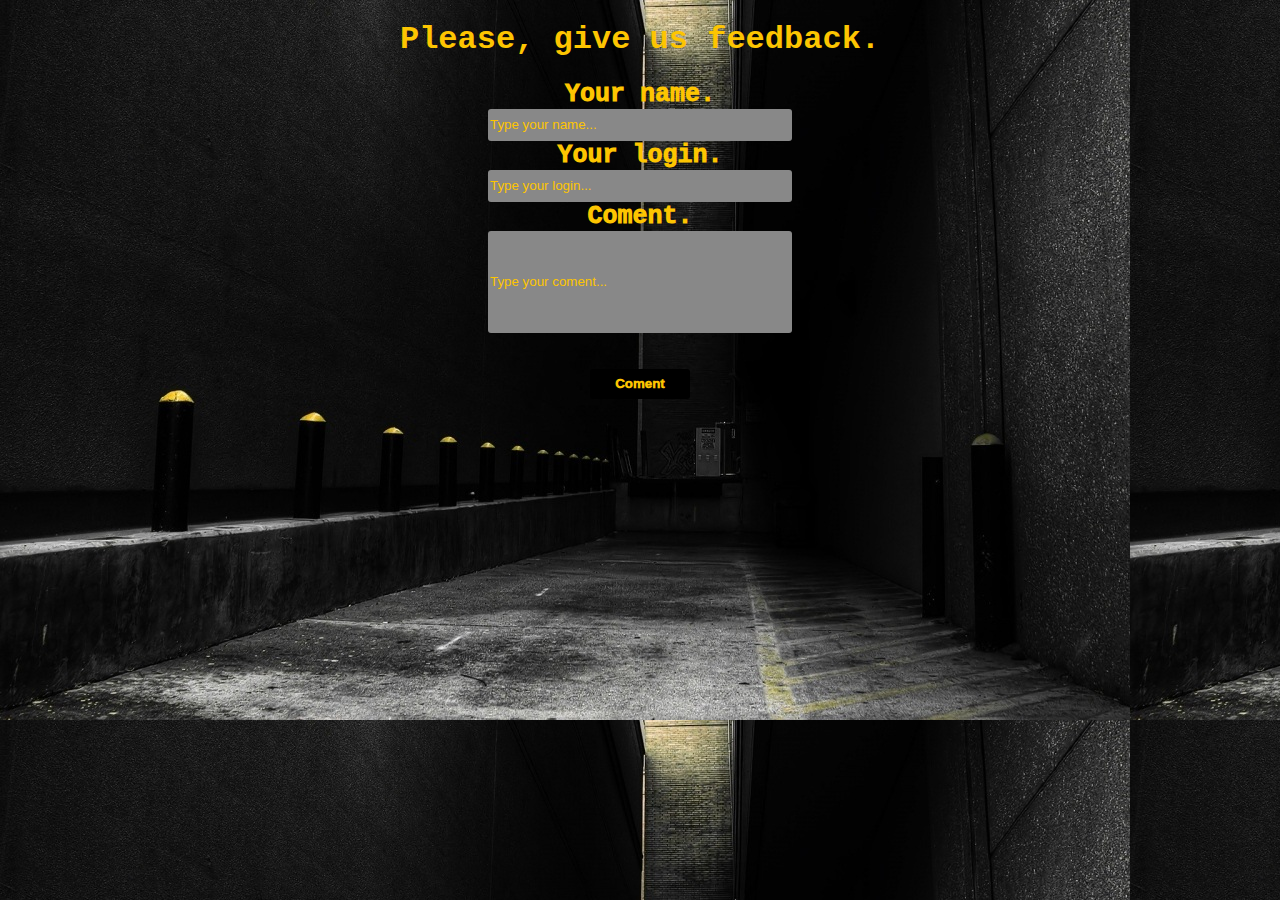
<file: contacts/contacts.html>
<!DOCTYPE html>
<html lang="en">
<head>
	<meta charset="UTF-8">
	<title>Kreo</title>
	<style>
		body{
			font-family:'Courier New';
			font-weight: 1000;
			text-align: center;
			background: url(phon5.jpg);
			text-align: center;
		}
		p{
			font-size: 25px;
			color: #fdc501;
			margin-top: 0px;
			margin-bottom: 0px;
		}
		.name{
			width: 300px;
			height: 30px;
			background: #888;
			border: 0;
			border-radius: 3px;
		}
		.email{
			width: 300px;
			height: 30px;
			background: #888;
			border: 0;
			border-radius: 3px;
		}
		.coment{
			width: 300px;
			height: 100px;
			background: #888;
			border: 0;
			border-radius: 3px;
		}
		.btn{
			width: 100px;
			height: 30px;
			border-radius: 3px;
			color: #fdc501;
			background: black;
			border: 0;
			font-weight: 1000;
		}
		.btn:hover{
			width: 110px;
			height: 40px;
			color: black;
			background: #fdc501;
			font-weight: 1000;
		}
		h1{
			color: #fdc501;
		}
		 input[type="text"]::-webkit-input-placeholder {
    		color: #fdc501;
		}
		input[type="email"]::-webkit-input-placeholder {
    		color: #fdc501;
		}


	</style>
</head>
<body>
	<h1>Please, give us feedback.</h1>

	<form>
		<p>Your name.</p>
		<input class="name" type="text" placeholder="Type your name...">

		<p>Your login.</p>
		<input class="email" type="email" placeholder="Type your login...">

		<p>Coment.</p>
		<input class="coment" type="text" placeholder="Type your coment..."> 

		<br>
		<br>
		<br>

		<button class="btn" type="submit">Coment</button>



	</form>
	
</body>
</html>
</file>
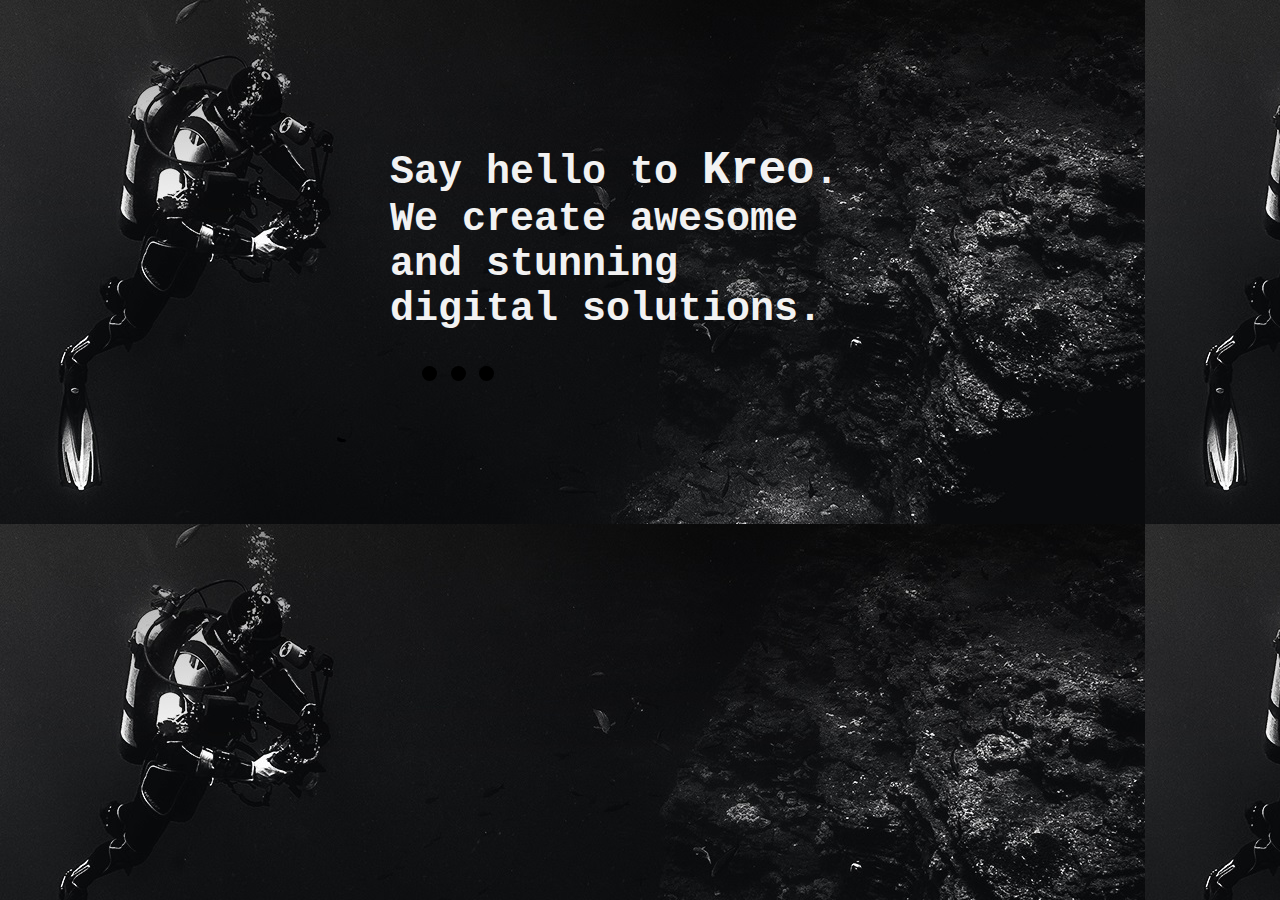
<file: home/home.html>
<!DOCTYPE html>
<html lang="en">
<head>
	<meta charset="UTF-8">
	<title>Kreo</title>
</head>
	<style>
	body{
	overflow:hidden;
	overflow-x: inherit;
	/*font-family: "Bradley Hand", Cursive;*/
	/*height:300px;*/
	/*background: #888;*/
	font-family:'Courier New';
	font-weight: 700;
	width: 900px;
	min-height: 490px;
	background: url(hero-bg.jpg);
}
.form{
	margin-top: 120px;
	background: url(hero-bg.jpg);
	margin-left: 200px;
	/*margin-right: 300px;*/
	/*position:inherit;*/
	/*width: 700px;	
	min-height: 400px;*/
}
*{
	box-sizing:border-box
}
.slideshow-container {
  max-width: 500px;
  position: relative;
  /*margin-top: 500px;*/
  padding: 170px;
}
.mySlides {
  display: none;
}
.prev, .next {
  cursor: pointer;
  position: absolute;
  top: 50%;
  width: auto;
  margin-top: -22px;
  padding: 16px;
  color: white;
  font-weight: bold;
  font-size: 18px;
  transition: 0.6s ease;
  border-radius: 0 3px 3px 0;
  user-select: none;
}
.next {
  right: 0;
  border-radius: 3px 0 0 3px;
}
.prev:hover, .next:hover {
  background-color: rgba(0,0,0,0.8);
}
.text {
  color: #f2f2f2;
  font-size: 40px;
  padding: 8px 12px;
  position: absolute;
  bottom: 8px;
  width: 100%;
  /*text-align: center;*/
  margin-left: 200px;
}
.numbertext {
  color: #f2f2f2;
  font-size: 12px;
  padding: 8px 12px;
  position: absolute;
  top: 0;
}
.dot {
  cursor: pointer;
  height: 15px;
  width: 15px;
  margin: 0 2px;
  background-color: black;
  border-radius: 50%;
  display: inline-block;
  transition: background-color 0.6s ease;
}

.active, .dot:hover {
  background-color: #fdc501;
}
.fade {
  -webkit-animation-name: fade;
  -webkit-animation-duration: 1.5s;
  animation-name: fade;
  animation-duration: 1.5s;
}

@-webkit-keyframes fade {
  from {opacity: .4}
  to {opacity: 1}
}

@keyframes fade {
  from {opacity: .4}
  to {opacity: 1}
}
h3{
	display: inline-block;
	padding: 0;
	margin: 0 0 0 0;

	</style>
<body>
<div class="slideshow-container">

				<div class="mySlides fade">
					<div class="text">Say hello to <h3>Kreo</h3>. We create awesome and stunning digital solutions.</div>
				</div>

				 <div class="mySlides fade">
				    <div class="text">We are a small design studio dedicated to build great digital products.</div>
				</div>

				 <div class="mySlides fade">
				    <div class="text">Take a look at some of our works or get in touch to discuss how we can help you.</div>
				</div>

			</div>
			<br>

			<div class="dotS" style="text-align:center">
				<span class="dot" onclick="currentSlide(3)"></span> 
				<span class="dot" onclick="currentSlide(1)"></span> 
				<span class="dot" onclick="currentSlide(2)"></span> 
			 
			</div>
	<script>
		
		var slideIndex = 0;
			showSlides(slideIndex);


			function currentSlide(n) {
			  showSlides(slideIndex = n);
			}


			function showSlides(n) {
			  var i;
			  var slides = document.getElementsByClassName("mySlides");
			  for (i = 0; i < slides.length; i++) {
			    slides[i].style.display = "none";
			  }
			  slideIndex++;
			  if (slideIndex > slides.length) {slideIndex = 1}
			  slides[slideIndex-1].style.display = "block";
			  setTimeout(showSlides, 8000);
			}
	</script>
	
</body>
</html>
</file>
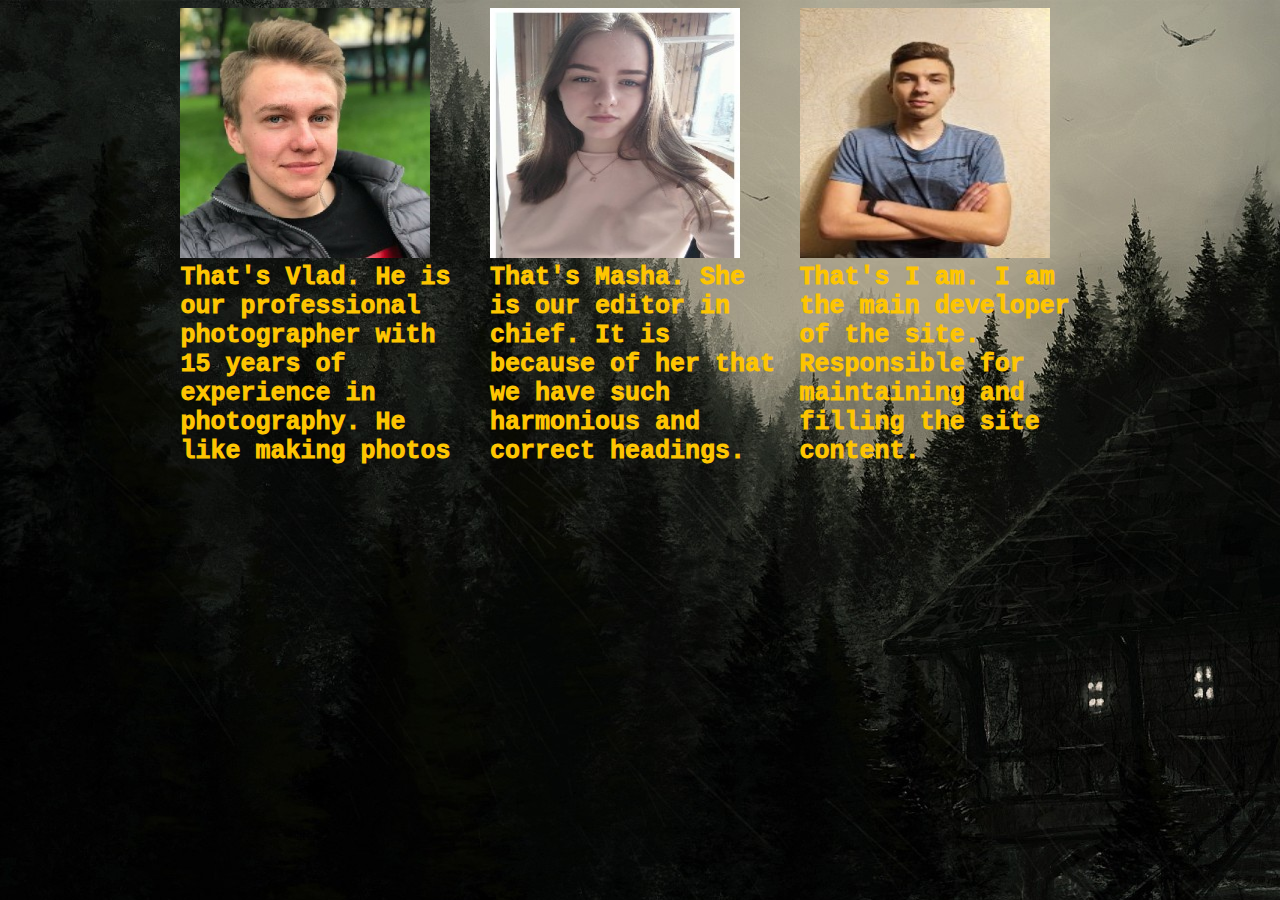
<file: team/team.html>
<!DOCTYPE html>
<html lang="en">
<head>
	<meta charset="UTF-8">
	<title>Kreo</title>
	<style>
		body{
			font-family:'Courier New';
			font-weight: 1000;
			background: #22231c;
			text-align: center;
			background: url(phon4.png);
		}
		.team{
			display: inline-block;
			width: 300px;
			/*height: 400px;*/
			text-align: left;
			margin-bottom: 0px;
			margin-top: 0px;
		}
		img{
			width: 250px;
			height: 250px;
		}
		.txt{
			font-size: 25px;
			color: #fdc501;
			

		}
	</style>
</head>
<body>

	<div class="team">
		<img src="vlad.jpg" alt="">
		<div class="txt">That's Vlad. He is our professional photographer with 15 years of experience in photography. He like making photos </div>
	</div>
	<div class="team" >
		<img src="masha.jpg" alt="">
		<div class="txt">That's Masha. She is our editor in chief. It is because of her that we have such harmonious and correct headings.</div>
	</div>
	<div class="team">
		<img src="nick.jpg" alt="">
		<div class="txt"> That's I am. I am the main developer of the site. Responsible for maintaining and filling the site content.</div>
	</div>
	
</body>
</html>
</file>
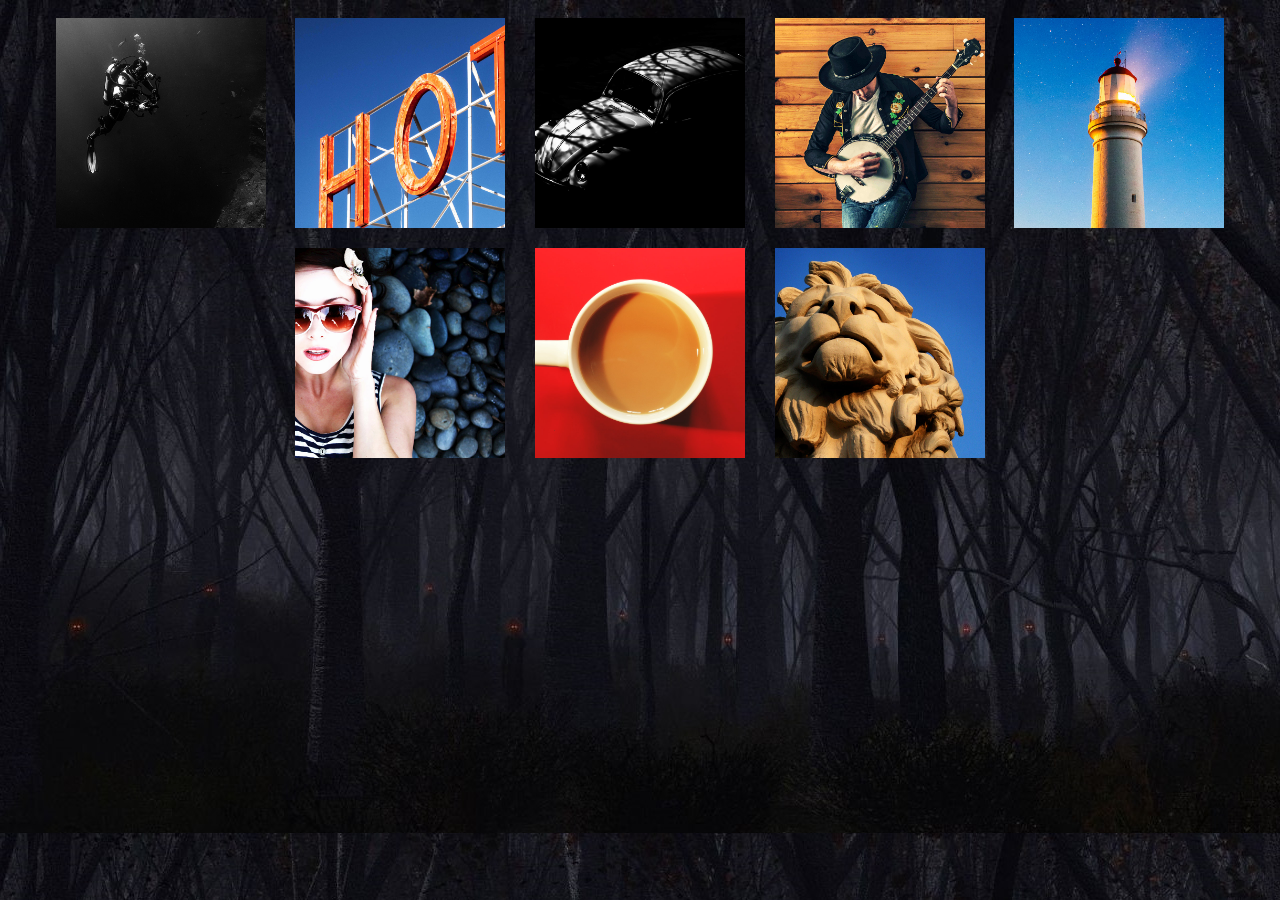
<file: works/works.html>
<!DOCTYPE html>
<html lang="en">
<head>
	<meta charset="UTF-8">
	<title>Kreo</title>
	<style>
		body{
			font-family:'Courier New';
			font-weight: 1000;
			background: #22231c;
			text-align: center;
			background: url(phon2.jpg);
		}
		img{
			width:210px;
		    height: 210px;
		    transition: .4s ;
		}
		 .imgback{
		    width: 210px;
		    height: 210px;
		  	transition: .4s ease-in-out;
		  	text-align: center;
		  	display: inline-block;
		  	margin: 10px 10px 10px 10px;
		 }
		 p{
			position: absolute;
		    padding: 60px;
		    transition: .8 ease-in-out;
		    transform: scale(0);
		    color:#9DD12D;
		    width: 100px;
		    height: 10px;
		 }
		 .imgback:hover img{
		    width: 220px;
		    height: 220px;

		 }
		 .imgback:hover p{
		    transform: scale(1);

		 }

	</style>
</head>
<body>
	<div class="imgback">
		<p>Underwater</p>
		<img src="underwater.jpg">
	</div>
	<div class="imgback">
		<p>Hotel Sign</p>
		<img src="hotel.jpg">
	</div>
	<div class="imgback">
		<p>Beetle</p>
		<img src="beetle.jpg">
	</div>
	<div class="imgback">
		<p>Banjo Player</p>
		<img src="banjo-player.jpg">
	</div>
	<div class="imgback">
		<p>Lighthouse</p>
		<img src="lighthouse.jpg">
	</div>
	<div class="imgback">
		<p>Girl Stuff</p>
		<img src="girl.jpg">
	</div>
	<div class="imgback">
		<p>Coffe Cup</p>
		<img src="coffee.jpg">
	</div>
	<div class="imgback">
		<p>Lion</p>
		<img src="judah.jpg">
	</div>

	
</body>
</html>
</file>
